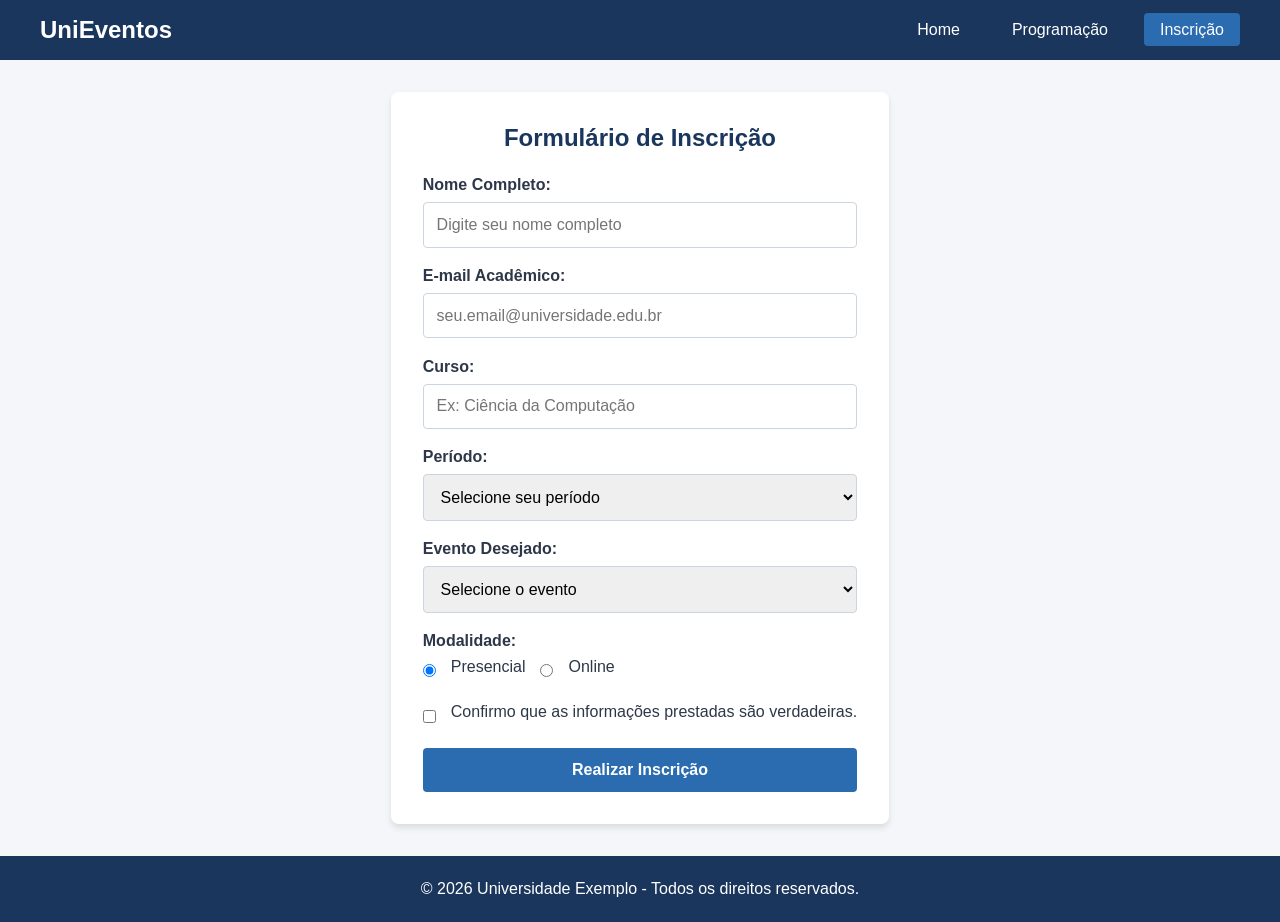
<file: sis.universidade/inscricao.html>
<!DOCTYPE html>
<html lang="pt-BR">
<head>
    <meta charset="UTF-8">
    <meta name="viewport" content="width=device-width, initial-scale=1.0">
    <title>Inscrição - UniEventos</title>
    <link rel="stylesheet" href="style.css">
</head>
<body>
    <header>
        <div class="header-container">
            <div class="logo">UniEventos</div>
            <nav>
                <ul>
                    <li><a href="index.html">Home</a></li>
                    <li><a href="programacao.html">Programação</a></li>
                    <li><a href="inscricao.html" class="active">Inscrição</a></li>
                </ul>
            </nav>
        </div>
    </header>

    <main>
        <div class="form-container">
            <h2 style="color: #1a365d; text-align: center; margin-bottom: 1.5rem;">Formulário de Inscrição</h2>
            
            <form action="#" method="get">
                <div class="form-group">
                    <label for="nome">Nome Completo:</label>
                    <input type="text" id="nome" name="nome" required placeholder="Digite seu nome completo">
                </div>

                <div class="form-group">
                    <label for="email">E-mail Acadêmico:</label>
                    <input type="email" id="email" name="email" required placeholder="seu.email@universidade.edu.br">
                </div>

                <div class="form-group">
                    <label for="curso">Curso:</label>
                    <input type="text" id="curso" name="curso" required placeholder="Ex: Ciência da Computação">
                </div>

                <div class="form-group">
                    <label for="periodo">Período:</label>
                    <select id="periodo" name="periodo" required>
                        <option value="">Selecione seu período</option>
                        <option value="1">1º Período</option>
                        <option value="2">2º Período</option>
                        <option value="3">3º Período</option>
                        <option value="4">4º Período</option>
                        <option value="5">5º Período</option>
                        <option value="6">6º Período ou superior</option>
                    </select>
                </div>

                <div class="form-group">
                    <label for="evento">Evento Desejado:</label>
                    <select id="evento" name="evento" required>
                        <option value="">Selecione o evento</option>
                        <option value="ia">Futuro da IA na Tecnologia</option>
                        <option value="html">Introdução ao HTML & CSS</option>
                        <option value="ux">UI/UX Design Responsivo</option>
                        <option value="escrita">Escrita Científica Eficiente</option>
                        <option value="carreira">Carreira & Mercado de Trabalho</option>
                        <option value="seguranca">Fundamentos da Cibersegurança</option>
                    </select>
                </div>

                <div class="form-group">
                    <label>Modalidade:</label>
                    <div class="radio-group">
                        <input type="radio" id="presencial" name="modalidade" value="presencial" checked>
                        <label for="presencial">Presencial</label>
                        
                        <input type="radio" id="online" name="modalidade" value="online">
                        <label for="online">Online</label>
                    </div>
                </div>

                <div class="form-group">
                    <div class="checkbox-group">
                        <input type="checkbox" id="confirmacao" name="confirmacao" required>
                        <label for="confirmacao">Confirmo que as informações prestadas são verdadeiras.</label>
                    </div>
                </div>

                <button type="submit" class="btn-submit">Realizar Inscrição</button>
            </form>
        </div>
    </main>

    <footer>
        <p>&copy; 2026 Universidade Exemplo - Todos os direitos reservados.</p>
    </footer>
</body>
</html>
</file>
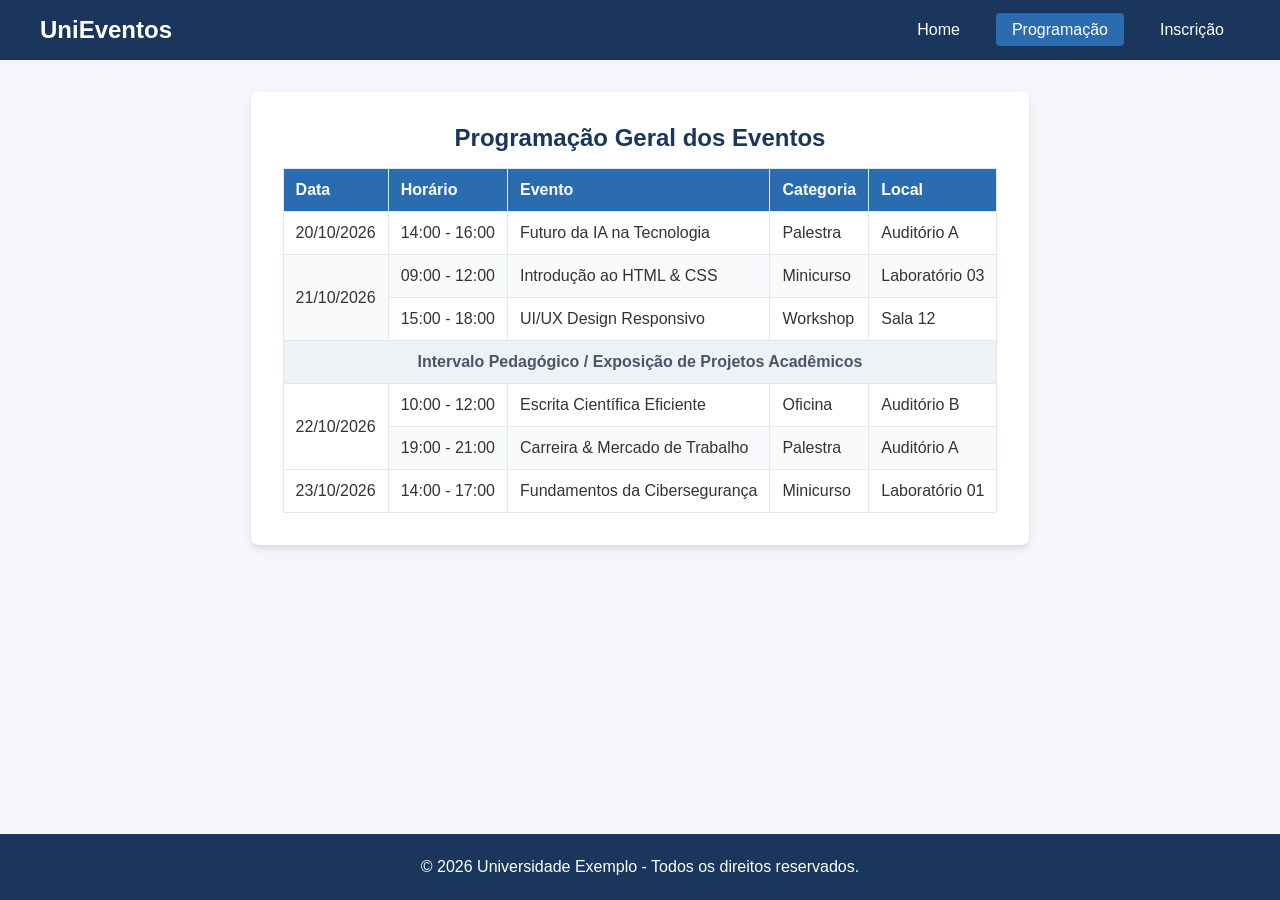
<file: sis.universidade/programacao.html>
<!DOCTYPE html>
<html lang="pt-BR">
<head>
    <meta charset="UTF-8">
    <meta name="viewport" content="width=device-width, initial-scale=1.0">
    <title>Programação - UniEventos</title>
    <link rel="stylesheet" href="style.css">
</head>
<body>
    <header>
        <div class="header-container">
            <div class="logo">UniEventos</div>
            <nav>
                <ul>
                    <li><a href="index.html">Home</a></li>
                    <li><a href="programacao.html" class="active">Programação</a></li>
                    <li><a href="inscricao.html">Inscrição</a></li>
                </ul>
            </nav>
        </div>
    </header>

    <main>
        <div class="table-container">
            <h2 style="color: #1a365d; text-align: center; margin-bottom: 1rem;">Programação Geral dos Eventos</h2>
            <table>
                <thead>
                    <tr>
                        <th>Data</th>
                        <th>Horário</th>
                        <th>Evento</th>
                        <th>Categoria</th>
                        <th>Local</th>
                    </tr>
                </thead>
                <tbody>
                    <tr>
                        <td>20/10/2026</td>
                        <td>14:00 - 16:00</td>
                        <td>Futuro da IA na Tecnologia</td>
                        <td>Palestra</td>
                        <td>Auditório A</td>
                    </tr>
                    <tr>
                        <td rowspan="2">21/10/2026</td>
                        <td>09:00 - 12:00</td>
                        <td>Introdução ao HTML & CSS</td>
                        <td>Minicurso</td>
                        <td>Laboratório 03</td>
                    </tr>
                    <tr>
                        <td>15:00 - 18:00</td>
                        <td>UI/UX Design Responsivo</td>
                        <td>Workshop</td>
                        <td>Sala 12</td>
                    </tr>
                    <tr>
                        <td colspan="5" style="text-align: center; background-color: #edf2f7; font-weight: bold; color: #4a5568;">
                            Intervalo Pedagógico / Exposição de Projetos Acadêmicos
                        </td>
                    </tr>
                    <tr>
                        <td rowspan="2">22/10/2026</td>
                        <td>10:00 - 12:00</td>
                        <td>Escrita Científica Eficiente</td>
                        <td>Oficina</td>
                        <td>Auditório B</td>
                    </tr>
                    <tr>
                        <td>19:00 - 21:00</td>
                        <td>Carreira & Mercado de Trabalho</td>
                        <td>Palestra</td>
                        <td>Auditório A</td>
                    </tr>
                    <tr>
                        <td>23/10/2026</td>
                        <td>14:00 - 17:00</td>
                        <td>Fundamentos da Cibersegurança</td>
                        <td>Minicurso</td>
                        <td>Laboratório 01</td>
                    </tr>
                </tbody>
            </table>
        </div>
    </main>

    <footer>
        <p>&copy; 2026 Universidade Exemplo - Todos os direitos reservados.</p>
    </footer>
</body>
</html>
</file>
<file: sis.universidade/style.css>
* {
    margin: 0;
    padding: 0;
    box-sizing: border-box;
    font-family: 'Segoe UI', Tahoma, Geneva, Verdana, sans-serif;
}

body {
    background-color: #f4f6f9;
    color: #333;
    display: flex;
    flex-direction: column;
    min-height: 100vh;
}


header {
    background-color: #1a365d;
    color: #fff;
    padding: 1rem 2rem;
}

.header-container {
    max-width: 1200px;
    margin: 0 auto;
    display: flex;
    justify-content: space-between;
    align-items: center;
    flex-wrap: wrap;
}

.logo {
    font-size: 1.5rem;
    font-weight: bold;
}

nav ul {
    display: flex;
    list-style: none;
    gap: 20px;
}

nav a {
    color: #fff;
    text-decoration: none;
    font-weight: 500;
    padding: 0.5rem 1rem;
    border-radius: 4px;
    transition: background-color 0.3s;
}

nav a:hover, nav a.active {
    background-color: #2b6cb0;
}


main {
    max-width: 1200px;
    margin: 2rem auto;
    padding: 0 1rem;
    flex: 1;
}


.hero {
    text-align: center;
    margin-bottom: 3rem;
    background-color: #fff;
    padding: 2.5rem;
    border-radius: 8px;
    box-shadow: 0 4px 6px rgba(0,0,0,0.05);
}

.hero h1 {
    color: #1a365d;
    margin-bottom: 1rem;
}

.hero p {
    color: #4a5568;
    max-width: 800px;
    margin: 0 auto;
    line-height: 1.6;
}


.events-section h2 {
    color: #1a365d;
    margin-bottom: 1.5rem;
    text-align: center;
}

.events-container {
    display: flex;
    flex-wrap: wrap;
    gap: 20px;
    justify-content: center;
}

.event-card {
    background: #fff;
    border-radius: 8px;
    overflow: hidden;
    width: 350px;
    box-shadow: 0 4px 6px rgba(0,0,0,0.1);
    display: flex;
    flex-direction: column;
}

.event-card img {
    width: 100%;
    height: 180px;
    object-fit: cover;
}

.card-content {
    padding: 1.5rem;
    display: flex;
    flex-direction: column;
    flex-grow: 1;
}

.category {
    align-self: flex-start;
    background-color: #e2e8f0;
    color: #2d3748;
    font-size: 0.8rem;
    padding: 0.2rem 0.6rem;
    border-radius: 12px;
    font-weight: bold;
    margin-bottom: 0.5rem;
}

.event-card h3 {
    color: #2b6cb0;
    margin-bottom: 0.5rem;
}

.details {
    font-size: 0.9rem;
    color: #718096;
    margin-bottom: 1rem;
}

.description {
    font-size: 0.95rem;
    line-height: 1.4;
}


.table-container {
    background: #fff;
    padding: 2rem;
    border-radius: 8px;
    box-shadow: 0 4px 6px rgba(0,0,0,0.1);
    overflow-x: auto;
}

table {
    width: 100%;
    border-collapse: collapse;
    margin-top: 1rem;
}

th, td {
    border: 1px solid #e2e8f0;
    padding: 12px;
    text-align: left;
}

th {
    background-color: #2b6cb0;
    color: white;
}

tr:nth-child(even) {
    background-color: #f8fafc;
}


.form-container {
    background: #fff;
    max-width: 600px;
    margin: 0 auto;
    padding: 2rem;
    border-radius: 8px;
    box-shadow: 0 4px 6px rgba(0,0,0,0.1);
}

.form-group {
    margin-bottom: 1.2rem;
}

.form-group label {
    display: block;
    margin-bottom: 0.5rem;
    font-weight: bold;
    color: #2d3748;
}

.form-group input[type="text"],
.form-group input[type="email"],
.form-group select {
    width: 100%;
    padding: 0.8rem;
    border: 1px solid #cbd5e0;
    border-radius: 4px;
    font-size: 1rem;
}

.radio-group, .checkbox-group {
    display: flex;
    gap: 15px;
    align-items: center;
}

.radio-group label, .checkbox-group label {
    font-weight: normal;
}

.btn-submit {
    background-color: #2b6cb0;
    color: white;
    border: none;
    padding: 0.8rem 1.5rem;
    font-size: 1rem;
    border-radius: 4px;
    cursor: pointer;
    width: 100%;
    font-weight: bold;
}

.btn-submit:hover {
    background-color: #1a365d;
}


footer {
    background-color: #1a365d;
    color: #fff;
    text-align: center;
    padding: 1.5rem;
    margin-top: auto;
}


@media (max-width: 768px) {
    .header-container {
        flex-direction: column;
        gap: 15px;
    }

    .events-container {
        flex-direction: column;
        align-items: center;
    }

    .event-card {
        width: 100%;
    }

    table {
        font-size: 0.85rem;
    }
    
    th, td {
        padding: 8px;
    }
}
</file>
